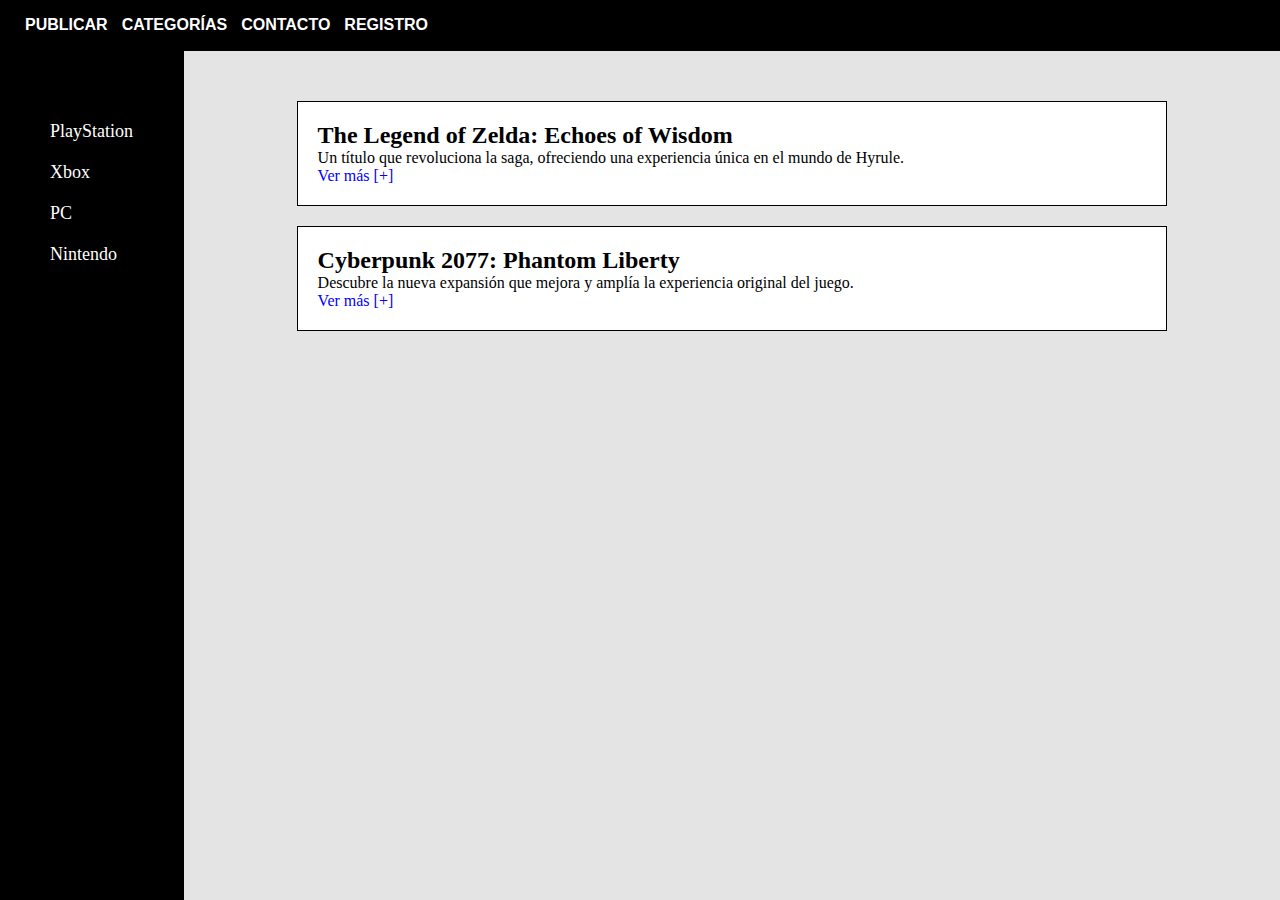
<file: index.html>
<!DOCTYPE html>
<html lang="es">
<head>
    <meta charset="UTF-8">
    <meta name="viewport" content="width=device-width, initial-scale=1.0">
    <title>Noticias de Videojuegos</title>
    <style>
        @import url('./css/base.css');
        @import url('./css/index.css');
    </style>
</head>
<body>
    <nav id="navbar">
        <ul>
            <li class="navitem"><a href="./html/crear_publicaion.html">PUBLICAR</a></li>
            <li class="navitem"><a href="./html/categorias.html">CATEGORÍAS</a></li>
            <li class="navitem"><a href="./html/contacto.html">CONTACTO</a></li>
            <li class="navitem"><a href="./html/registro.html">REGISTRO</a></li>
        </ul>
    </nav>
    <div id="contentContainer">
        <div id="categories">
            <ul>
                <li><a href="#">PlayStation</a></li>
                <li><a href="#">Xbox</a></li>
                <li><a href="#">PC</a></li>
                <li><a href="#">Nintendo</a></li>
            </ul>
        </div>
        <div id="news">
            <div class="new">
                <h2>The Legend of Zelda: Echoes of Wisdom</h2>
                <p>Un título que revoluciona la saga, ofreciendo una experiencia única en el mundo de Hyrule.</p>
                <a href="./html/detalle_publicacion.html">Ver más [+]</a>
            </div>
            <div class="new">
                <h2>Cyberpunk 2077: Phantom Liberty</h2>
                <p>Descubre la nueva expansión que mejora y amplía la experiencia original del juego.</p>
                <a href="./html/detalle_p1.html">Ver más [+]</a>
            </div>
            
        </div>
        
    </div>
</body>
</html>
</file>
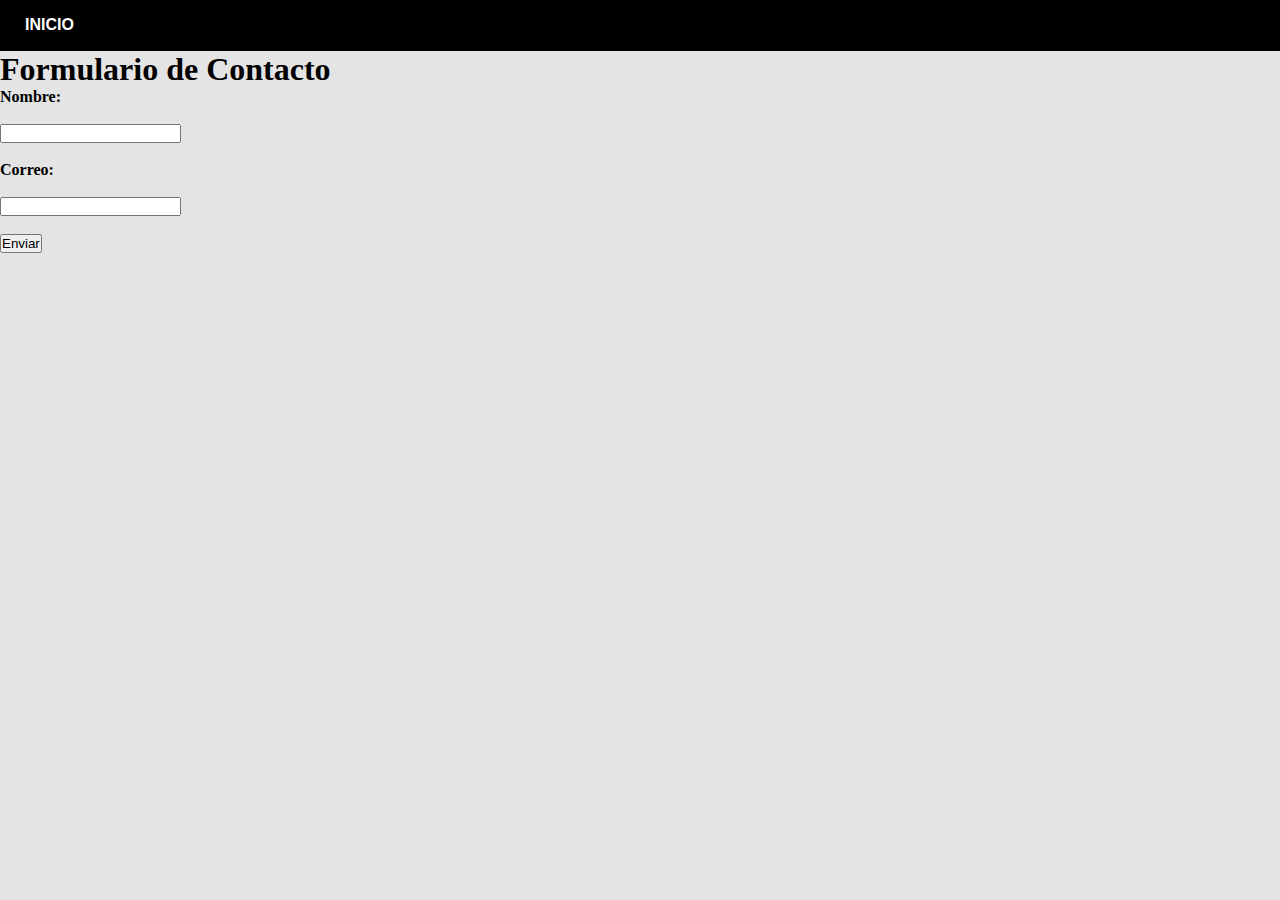
<file: html/contacto.html>
<!DOCTYPE html>
<html lang="es">
<head>
    <meta charset="UTF-8">
    <meta name="viewport" content="width=device-width, initial-scale=1.0">
    <title>Contacto</title>
    <style>
        @import url('../css/base.css');
    </style>
</head>
<body>
    <nav id="navbar">
        <ul>
            <li class="navitem"><a href="../index.html">INICIO</a></li>
        </ul>
    </nav>
    <div id="contentContainer">
        <div id="formContact">
            <form>
                <h1>Formulario de Contacto</h1>
                <label for="name"><b>Nombre:</b></label><br><br>
                <input type="text" id="name" name="name" required><br><br>
                <label for="email"><b>Correo:</b></label><br><br>
                <input type="email" id="email" name="email" required><br><br>
                <div class="btnGroup">
                    <input type="submit" class="btn" value="Enviar">
                </div>
            </form>
        </div>
    </div>
</body>
</html>
</file>
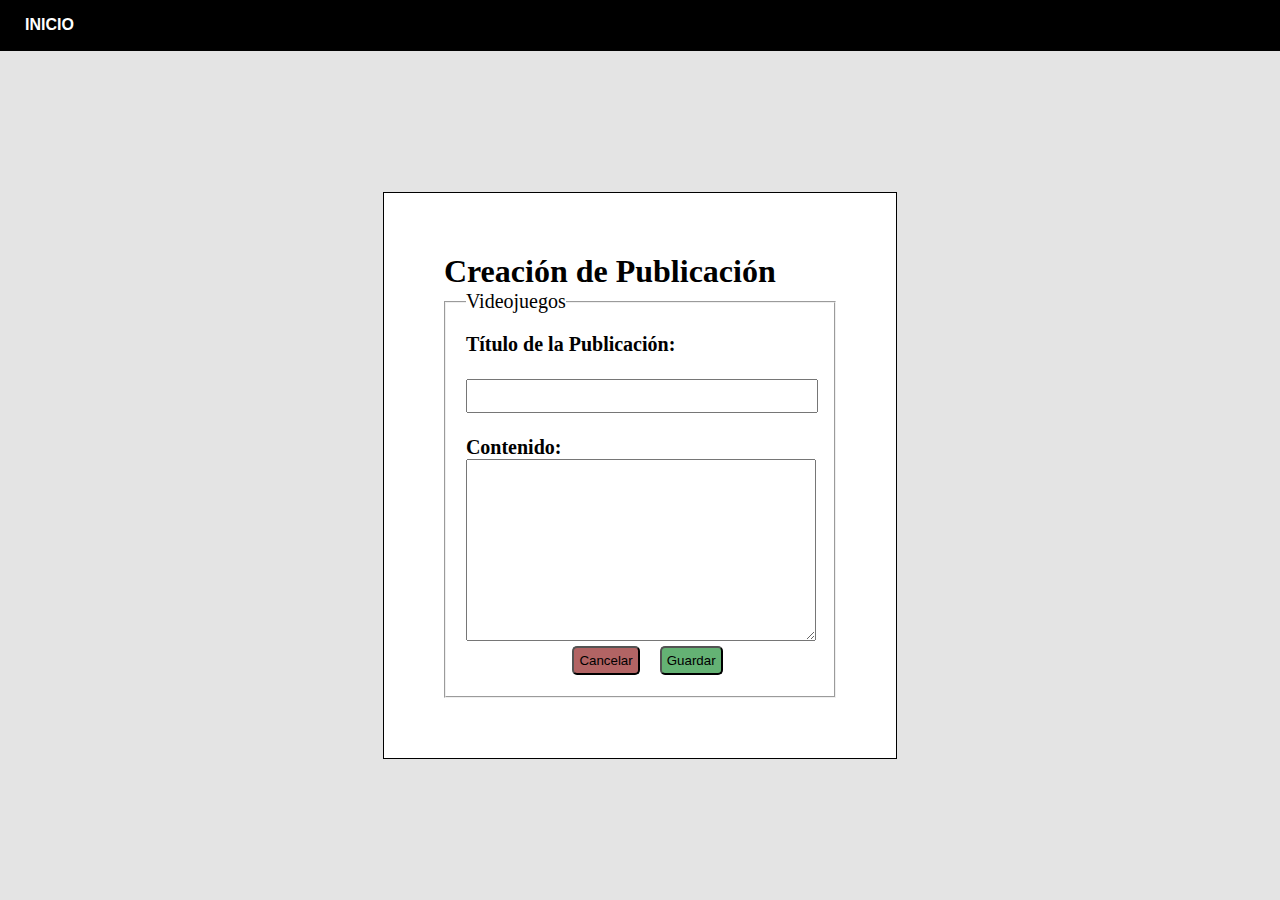
<file: html/crear_publicaion.html>
<!DOCTYPE html>
<html lang="en">
<head>
    <meta charset="UTF-8">
    <meta name="viewport" content="width=device-width, initial-scale=1.0">
    <title>Document</title>
    <style>
        @import url('../css/base.css');
        @import url('../css/crear_publicacion.css');
    </style>
</head>
<body>
    <nav id="navbar">
        <ul>
            <li class="navitem"><a href="../index.html">INICIO</a></li>
        </ul>
    </nav>
    <div id="contentContainer">
        <div id="formNew">
            <form>
                <h1>Creación de Publicación</h1>
                <fieldset class="inputForm">
                    <legend>Videojuegos</legend>
                    <label for="title"><b>Título de la Publicación:</b></label></br></br>
                    <input type="text" id="title" name="title"></br></br>
                    <label for="title"><b>Contenido:</b></label></br>
                    <textarea id="content" name="content"></textarea>
                    <div class="btnGroup">
                        <button id="btnCancel" class="btn">Cancelar</button>
                        <input type="submit" id="btnSubmint"  class="btn" value="Guardar"/>
                    </div>
                    
                </fieldset>
                
            </form>
        </div>
    </div>
    
</body>
</html>
</file>
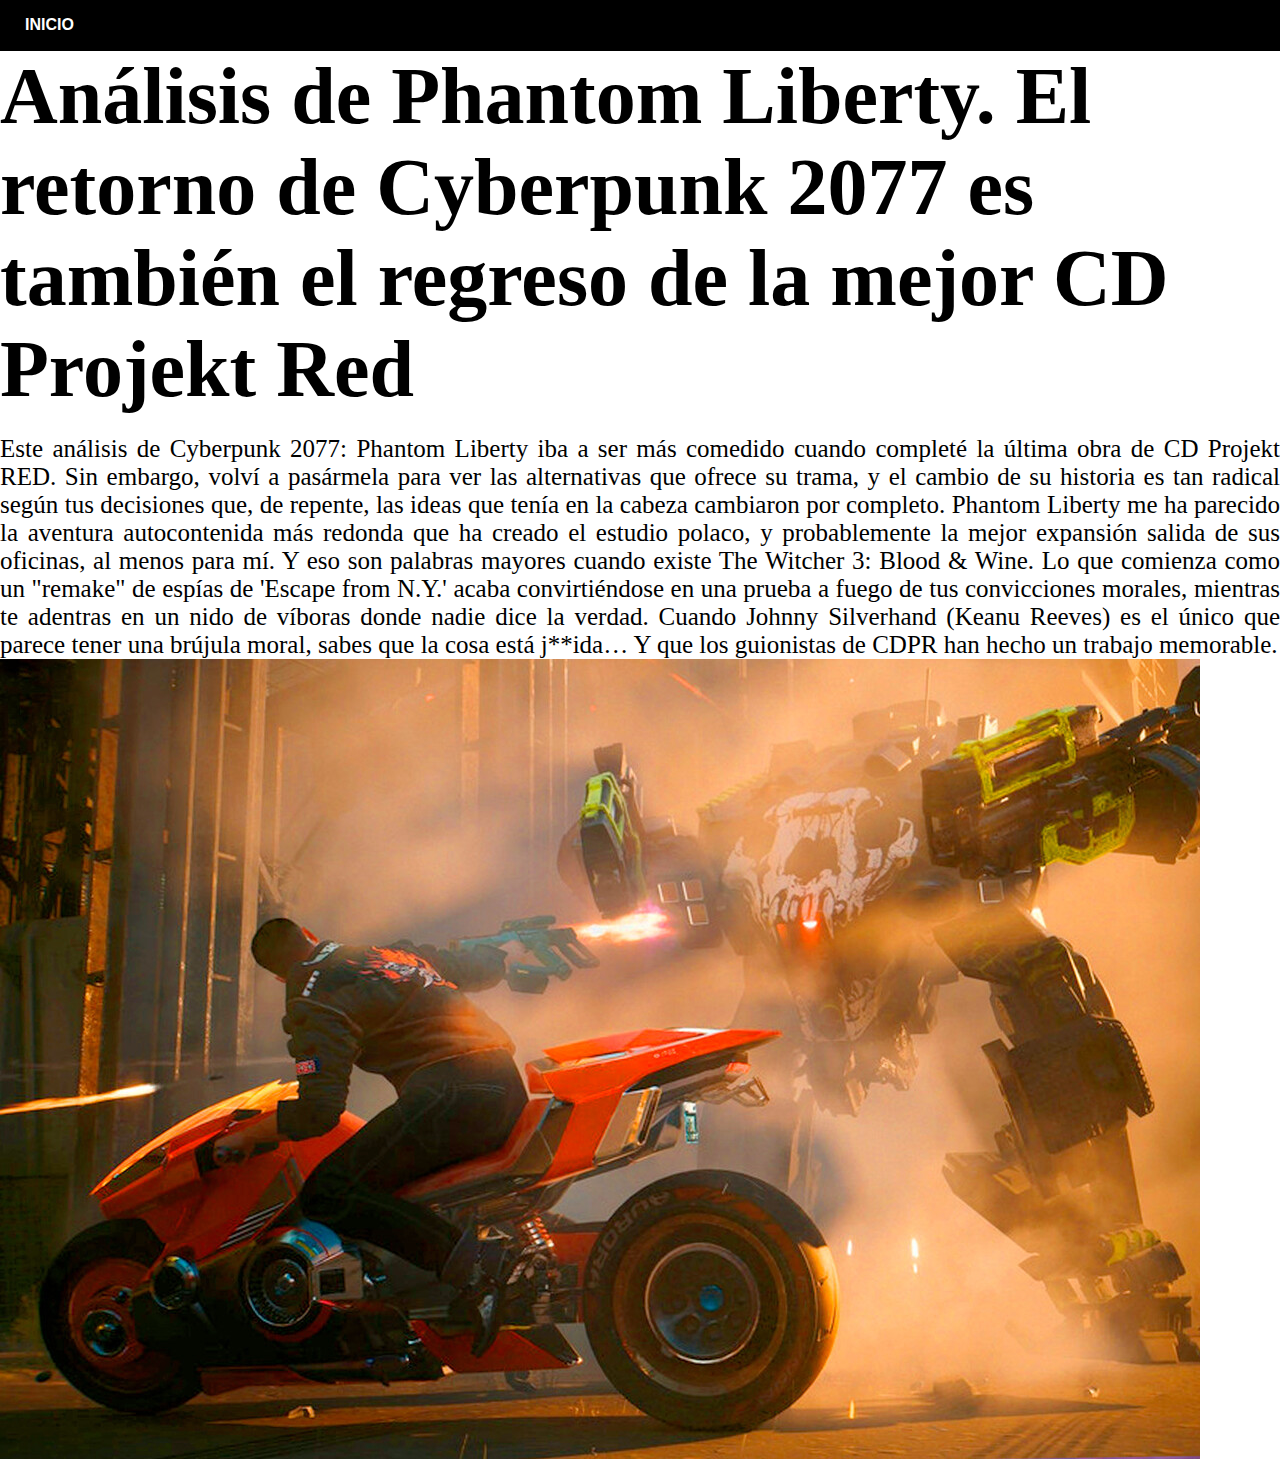
<file: html/detalle_p1.html>
<!DOCTYPE html>
<html lang="en">
<head>
    <meta charset="UTF-8">
    <meta name="viewport" content="width=device-width, initial-scale=1.0">
    <title>Document</title>
    <style>
        @import url('../css/base.css');
        @import url('../css/detalle_publicacion.css');
    </style>
</head>
<body>
    <nav id="navbar">
        <ul>
            <li class="navitem"><a href="../index.html">INICIO</a></li>
        </ul>
    </nav>
    <div id="newsDetail">
        <h1>Análisis de Phantom Liberty. El retorno de Cyberpunk 2077 es también el regreso de la mejor CD Projekt Red</h1>
        <p id="newContent">Este análisis de Cyberpunk 2077: Phantom Liberty iba a ser más comedido cuando completé la última obra de CD Projekt RED. Sin embargo, volví a pasármela para ver las alternativas que ofrece su trama, y el cambio de su historia es tan radical según tus decisiones que, de repente, las ideas que tenía en la cabeza cambiaron por completo. Phantom Liberty me ha parecido la aventura autocontenida más redonda que ha creado el estudio polaco, y probablemente la mejor expansión salida de sus oficinas, al menos para mí. Y eso son palabras mayores cuando existe The Witcher 3: Blood & Wine. Lo que comienza como un "remake" de espías de 'Escape from N.Y.' acaba convirtiéndose en una prueba a fuego de tus convicciones morales, mientras te adentras en un nido de víboras donde nadie dice la verdad. Cuando Johnny Silverhand (Keanu Reeves) es el único que parece tener una brújula moral, sabes que la cosa está j**ida… Y que los guionistas de CDPR han hecho un trabajo memorable.
           
        </p>
        <img src="../img/1200_8001.jpeg">
    </div>
</file>
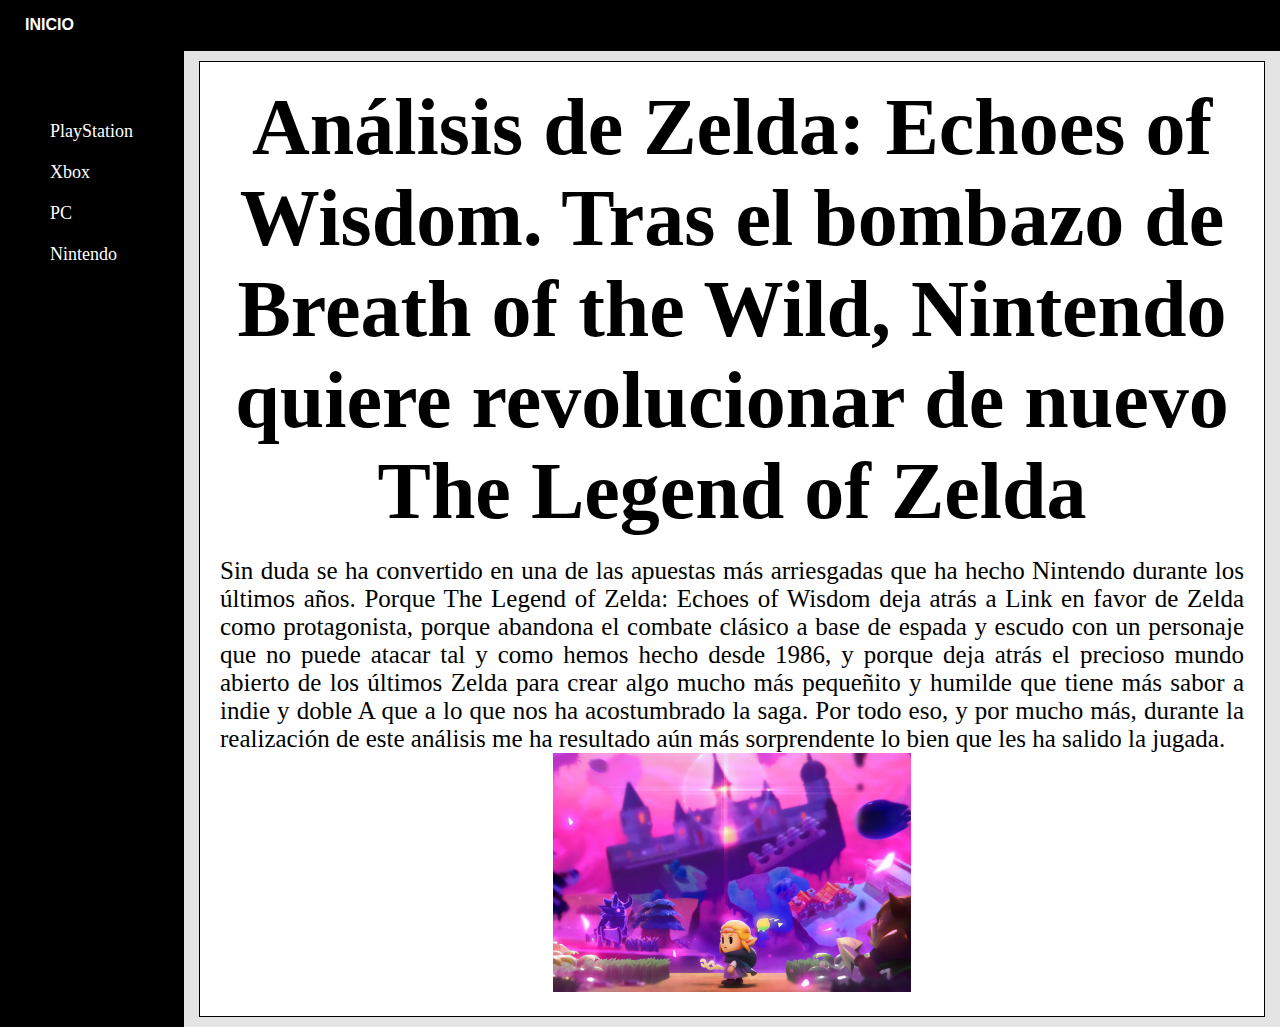
<file: html/detalle_publicacion.html>
<!DOCTYPE html>
<html lang="en">
<head>
    <meta charset="UTF-8">
    <meta name="viewport" content="width=device-width, initial-scale=1.0">
    <title>Document</title>
    <style>
         @import url('../css/base.css');
         @import url('../css/detalle_publicacion.css');
    </style>
</head>
<body>
    <nav id="navbar">
        <ul>
            <li class="navitem"><a href="../index.html">INICIO</a></li>
        </ul>
    </nav>
    <div id="contentContainer">
        <div id="categories">
            <ul>
                <li><a>PlayStation</a></li>
                <li><a>Xbox</a></li>
                <li><a>PC</a></li>
                <li><a>Nintendo</a></li>
            </ul>
        </div>
        <div id="newDetail">
            <h1>Análisis de Zelda: Echoes of Wisdom. Tras el bombazo de Breath of the Wild, Nintendo quiere revolucionar de nuevo The Legend of Zelda</h1>
            <p id="newContent">Sin duda se ha convertido en una de las apuestas más arriesgadas que ha hecho Nintendo durante los últimos años. Porque The Legend of Zelda: Echoes of Wisdom deja atrás a Link en favor de Zelda como protagonista, porque abandona el combate clásico a base de espada y escudo con un personaje que no puede atacar tal y como hemos hecho desde 1986, y porque deja atrás el precioso mundo abierto de los últimos Zelda para crear algo mucho más pequeñito y humilde que tiene más sabor a indie y doble A que a lo que nos ha acostumbrado la saga. Por todo eso, y por mucho más, durante la realización de este análisis me ha resultado aún más sorprendente lo bien que les ha salido la jugada.               
            </p>
            <img src="../img/1200_800.jpeg">
        </div>
        
    </div>
</body>
</html>
</file>
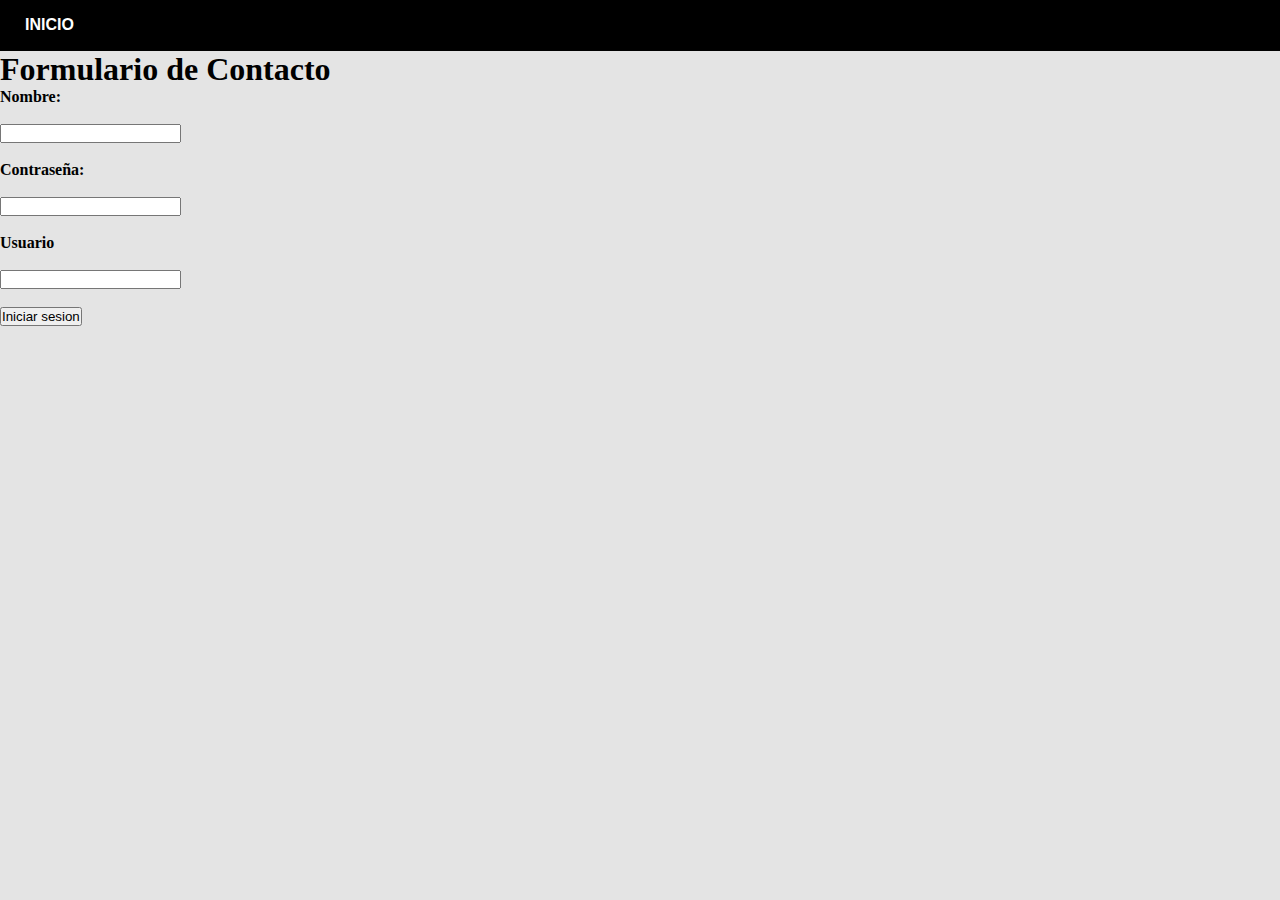
<file: html/registro.html>
<!DOCTYPE html>
<html lang="es">
<head>
    <meta charset="UTF-8">
    <meta name="viewport" content="width=device-width, initial-scale=1.0">
    <title>Registro</title>
    <style>
        @import url('../css/base.css');
    </style>
</head>
<body>
    <nav id="navbar">
        <ul>
            <li class="navitem"><a href="../index.html">INICIO</a></li>
        </ul>
    </nav>
    <div id="contentContainer">
        <div id="formContact">
            <form>
                <h1>Formulario de Contacto</h1>
                <label for="name"><b>Nombre:</b></label><br><br>
                <input type="text" id="name" name="name" required><br><br>
                <label for="Contraseña"><b>Contraseña:</b></label><br><br>
                <input type="password" id="Contraseña" name="Contraseña" required><br><br>
                <label for="user"><b>Usuario</b></label><br><br>
                <input type="text" id="user" name="user" required><br><br>
                <div class="btnGroup">
                    <input type="submit" class="btn" value="Iniciar sesion">
                </div>
            </form>
        </div>
    </div>
</body>
</html>
</file>
